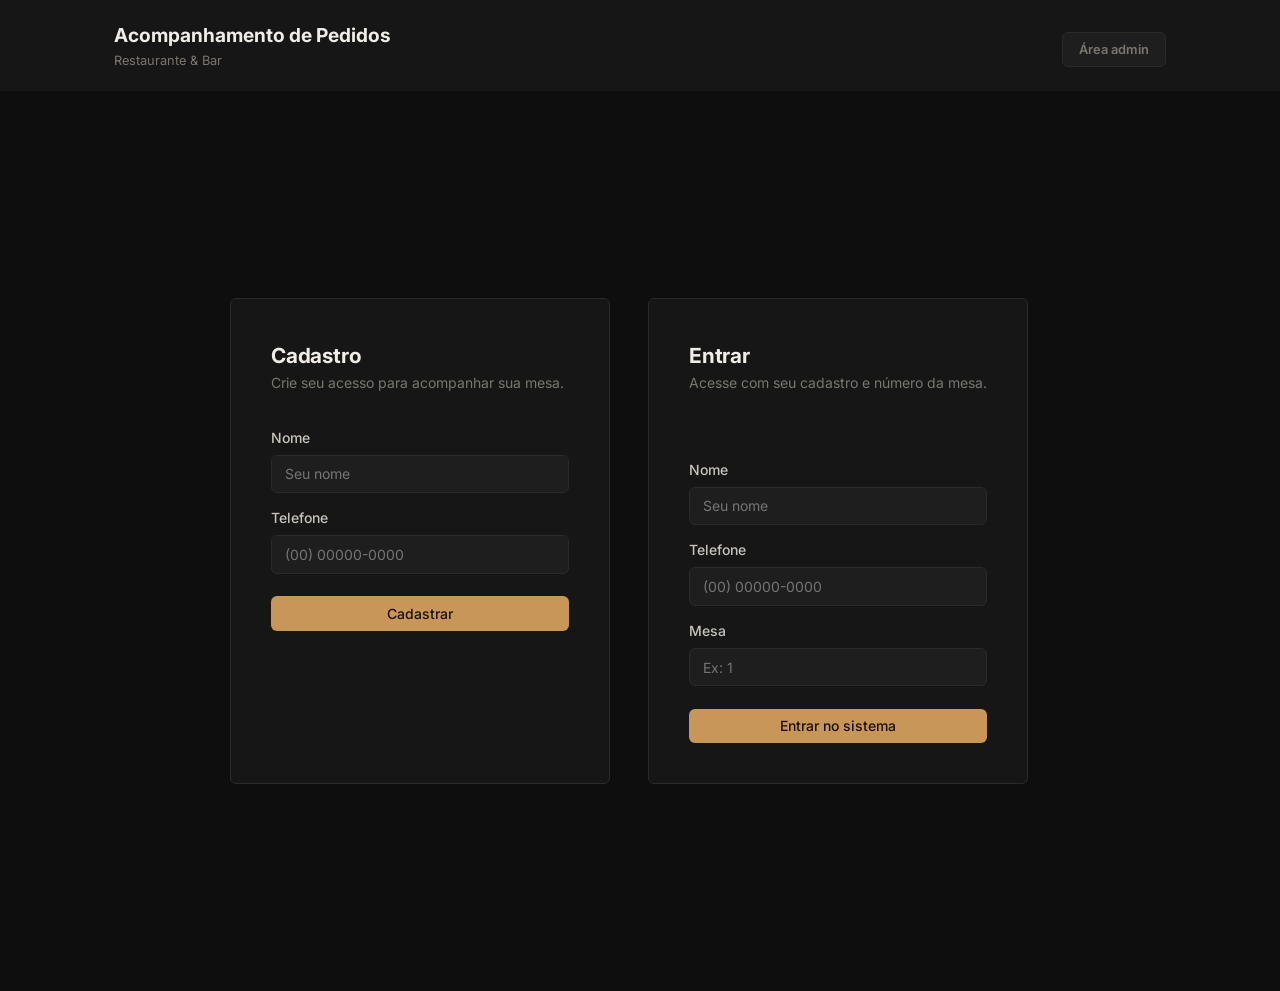
<file: index.html>
<!DOCTYPE html>
<html lang="pt-BR">

<head>
    <meta charset="UTF-8">
    <meta name="viewport" content="width=device-width, initial-scale=1.0">
    <title>Pedidos Iphome</title>
    <link rel="stylesheet" href="./css/style.css">

    <link rel="preconnect" href="https://fonts.googleapis.com">
    <link rel="preconnect" href="https://fonts.gstatic.com" crossorigin>
    <link href="https://fonts.googleapis.com/css2?family=Inter:ital,opsz,wght@0,14..32,100..900;1,14..32,100..900&family=Roboto:ital,wght@0,100..900;1,100..900&display=swap" rel="stylesheet">
</head>

<body>
    <header class="site-header">
        <div class="container">
            <div>
                <h1>Acompanhamento de Pedidos</h1>
                <p class="subtitle" id="cliente-header-subtitle">Restaurante &amp; Bar</p>
            </div>
            <div class="header-actions">
                <button class="btn btn-secondary btn-sm hidden" id="btn-sair-cliente" onclick="sairCliente()">Sair</button>
                <a href="admin.html"><button class="btn btn-secondary btn-sm">Área admin</button></a>
            </div>
        </div>
    </header>

    <section class="login-page" id="cliente-auth">
        <div class="client-auth-grid">
            <div class="login-card">
                <h2>Cadastro</h2>
                <p>Crie seu acesso para acompanhar sua mesa.</p>

                <div class="form-group">
                    <label for="cadastro-nome">Nome</label>
                    <input type="text" id="cadastro-nome" placeholder="Seu nome">
                </div>

                <div class="form-group">
                    <label for="cadastro-telefone">Telefone</label>
                    <input type="tel" id="cadastro-telefone" placeholder="(00) 00000-0000">
                </div>

                <button class="btn btn-primary" onclick="cadastrarCliente()">Cadastrar</button>
            </div>

            <div class="login-card">
                <h2>Entrar</h2>
                <p>Acesse com seu cadastro e número da mesa.</p>

                <div id="client-login-error"></div>

                <div class="form-group">
                    <label for="login-cliente-nome">Nome</label>
                    <input type="text" id="login-cliente-nome" placeholder="Seu nome">
                </div>

                <div class="form-group">
                    <label for="login-cliente-telefone">Telefone</label>
                    <input type="tel" id="login-cliente-telefone" placeholder="(00) 00000-0000">
                </div>

                <div class="form-group">
                    <label for="login-cliente-mesa">Mesa</label>
                    <input type="number" id="login-cliente-mesa" min="1" placeholder="Ex: 1">
                </div>

                <button class="btn btn-primary" onclick="entrarCliente()">Entrar no sistema</button>
            </div>
        </div>
    </section>

    <nav class="tab-nav hidden" id="cliente-nav">
        <div class="container" id="paginas-cliente">
            <button class="tab-btn active" data-tab="conta" onclick="navegarPaginas('conta')">Minha Conta</button>
            <button class="tab-btn" data-tab="menu" onclick="navegarPaginas('menu')">Cardápio</button>
            <button class="tab-btn" data-tab="split" onclick="navegarPaginas('split')">Dividir Conta</button>
        </div>
    </nav>

    <main class="client-content hidden" id="cliente-app" style="padding: 32px 0;">
        <section id="tab-conta" class="container">
            <div class="card-container">
                <div class="card-header">
                    <div class="admin-page-header">
                        <h2 id="cliente-mesa-titulo">Mesa</h2>
                        <p id="cliente-mesa-subtitulo"></p>
                    </div>
                </div>

                <div class="table-container">
                    <table class="tabela-comanda">
                        <thead>
                            <tr class="head-table">
                                <th>ITEM</th>
                                <th>QTD</th>
                                <th>UNITÁRIO</th>
                                <th>TOTAL</th>
                            </tr>
                        </thead>
                        <tbody class="itens-tabela-comanda" id="cliente-comanda-itens"></tbody>
                    </table>
                </div>

                <div class="summary-section" id="cliente-comanda-resumo"></div>
            </div>
        </section>

        <section id="tab-menu" class="container hidden">
            <div class="admin-page-header">
                <h2>Cardápio</h2>
                <p>Itens cadastrados pelo admin.</p>
            </div>
            <div id="cliente-cardapio"></div>
        </section>

        <section id="tab-split" class="container hidden">
            <div class="split-wrapper">
                <div class="split-page-header">
                    <h2>Dividir Conta</h2>
                    <p id="split-total-mesa" class="split-section-subtitle"></p>
                </div>

                <div class="split-section">
                    <h3 class="split-section-title">Pessoas na Mesa</h3>
                    <div class="split-people-list" id="split-people-list"></div>
                    <div class="split-add-person">
                        <input type="text" id="split-nova-pessoa" placeholder="Nome da pessoa">
                        <button class="btn btn-secondary split-add-btn" onclick="adicionarPessoaDivisao()">Adicionar Pessoa</button>
                    </div>
                </div>

                <div class="split-section">
                    <h3 class="split-section-title">Atribuir Itens <span class="split-section-count" id="split-count"></span></h3>
                    <p class="split-section-subtitle">Itens sem atribuição ficam no rateio geral. Quem recebe itens específicos não participa da cobrança dos outros itens.</p>
                    <div class="split-items-list" id="split-items-list"></div>
                </div>

                <div class="split-section">
                    <h3 class="split-section-title">Resumo por Pessoa</h3>
                    <div class="split-items-list" id="split-summary-list"></div>
                </div>
            </div>
        </section>
    </main>

    <script src="js/dados.js"></script>
    <script src="js/client.js"></script>
</body>

</html>
</file>
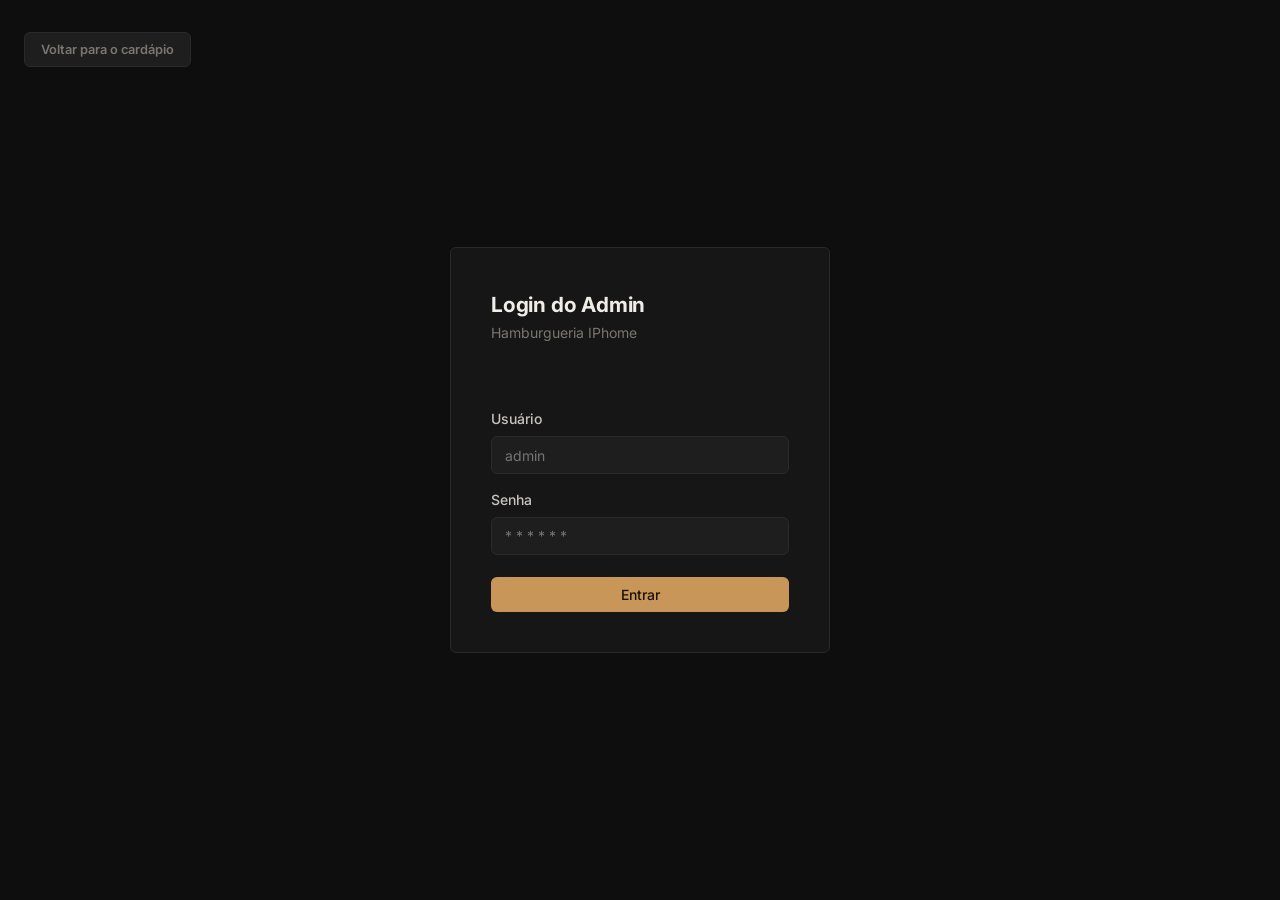
<file: admin.html>
<!DOCTYPE html>
<html lang="en">
<head>
    <meta charset="UTF-8">
    <meta name="viewport" content="width=device-width, initial-scale=1.0">
    <title>Admin Iphome</title>
    <link rel="stylesheet" href="./css/style.css">

    <link rel="preconnect" href="https://fonts.googleapis.com">
    <link rel="preconnect" href="https://fonts.gstatic.com" crossorigin>
    <link href="https://fonts.googleapis.com/css2?family=Inter:ital,opsz,wght@0,14..32,100..900;1,14..32,100..900&family=Roboto:ital,wght@0,100..900;1,100..900&display=swap" rel="stylesheet">
</head>

<body>

    <div class="login-page">

        <a href="index.html"><button class="btn-login-fixed btn btn-secondary btn-sm">Voltar para o cardápio</button></a>
        
        <div class="login-card">
            <h2>Login do Admin</h2>
            <p>Hamburgueria IPhome</p>

            <div id="login-error"></div>

            <div class="form-group">
                <label for="login-user">Usuário</label>
                <input type="text" id="login-user" placeholder="admin">
            </div>
            <div class="form-group">
                <label for="login-pass">Senha</label>
                <input type="password" id="login-pass" placeholder="* * * * * *">
            </div>

            <button class="btn btn-primary" onclick="entrarAdmin()">Entrar</button>
        </div>
    </div>

    <div id="admin-app" class="admin-display hidden">
        <aside class="sidebar">
            <div class="sidebar-header">
                <h2>Divide Aí</h2>
                <p>Hamburgueria Iphome</p>    
            </div>
            <nav class="sidebar-nav">
                <button class="nav-item active" pagina="dashboard" onclick="navigate('dashboard')">
                    Dashboard
                </button>
                <button class="nav-item" pagina="mesas" onclick="navigate('mesas')">
                    Mesas
                </button>
                <button class="nav-item" pagina="pedidos" onclick="navigate('pedidos')">
                    Pedidos
                </button>
                <button class="nav-item" pagina="cardapio" onclick="navigate('cardapio')">
                    Cardápio
                </button>
                <button class="nav-item" pagina="pagamentos" onclick="navigate('pagamentos')">
                    Pagamentos
                </button>
            </nav>
            <div class="sidebar-footer">
                <button class="btn btn-nav-footer" onclick="sairAdmin()">Sair</button>
            </div>
        </aside>
        

        <main class="admin-content">
            <section class="section-dashboard hidden">
                    <div class="admin-page-header">
                        <h2>Dashboard</h2>
                        <p>Visão geral do restaurante</p>
                    </div>
                

                <div class="status-header">
                    <div class="card-status-header">
                        <div class="status-title">Pedidos ativos</div>
                        <div class="status-content">4</div>
                        <div class="status-desc">5 total</div>
                    </div>
                    <div class="card-status-header">
                        <div class="status-title">Receita hoje</div>
                        <div class="status-content">R$ 300,00</div>
                        <div class="status-desc">2 pagamentos</div>
                    </div>
                    <div class="card-status-header">
                        <div class="status-title">Mesas </div>
                        <div class="status-content">5/12</div>
                        <div class="status-desc">6 disponiveis</div>
                    </div>
                    <div class="card-status-header">
                        <div class="status-title">Aguardando Cozinha</div>
                        <div class="status-content">3</div>
                        <div class="status-desc">novos pedidos</div>
                    </div>
                </div>

                <div class="card-container">
                    <div class="content-header">
                        <h3>Pedidos Recentes</h3>
                        <button class="btn btn-primary btn-sm" onclick="navigate('mesas')">Ver Mesas</button>
                    </div>
                    <div class="table-container">
                        <table>
                            <thead>
                                <tr class="head-table">
                                    <th>Mesa</th>
                                    <th>Itens</th>
                                    <th>Total</th>
                                    <th>Status</th>
                                    <th>Tempo</th>
                                </tr>
                            </thead>
                            <tbody>
                                
                            </tbody>
                        </table>
                    </div>
                </div>
            </section>


            <section class="section-mesas hidden">
                <div class="admin-page-header">
                    <h2>Mesas & Pedidos</h2>
                    <p>Clique em uma mesa para ver pedidos, adicionar itens ou fechar a conta</p>
                </div>

                <div class="content-header">
                    <div>
                        <span class="span-status status-disponivel">Disponivel</span>
                        <span class="span-status status-ocupada">Ocupada</span>
                        <span class="span-status status-reservada">Reservada</span>
                        <span class="desc-span">Número no canto = pedidos ativos</span>
                    </div>
                    <div>
                        <button class="btn btn-secondary btn-sm" onclick="abrirModalMesa()">+ Nova Mesa</button>
                        <button class="btn btn-primary btn-sm" onclick="abrirModalNovoPedido()">+ Novo Pedido</button>
                    </div>
                </div>

                <div class="grid-mesas" id="grid-mesas"></div>

            </section>

            <section class="section-pedidos hidden">
                
                <div class="admin-page-header">
                    <h2>Cozinha — Kanban de Pedidos</h2>
                    <p>Clique em um card para ver os itens e marcá-los como feitos</p>
                </div>

                <div style="display:flex;justify-content:flex-end;margin-bottom:5rem">
                </div>

                <div class="kanban-board">
                    <div class="kanban-col col-pending">
                        <div class="kanban-col-header">
                            <span class="kanban-col-title">Novos Pedidos</span>
                            <span class="kanban-col-count" id="kanban-count-pending">1</span>
                        </div>

                        <div class="kanban-cards" id="kanban-pending">
                        </div>
                    </div>
                    
                    <div class="kanban-col col-preparing">
                        <div class="kanban-col-header">
                            <span class="kanban-col-title">Em Preparo</span>
                            <span class="kanban-col-count" id="kanban-count-preparing">1</span>
                        </div>

                        <div class="kanban-cards" id="kanban-preparing">
                        </div>
                    </div>
                    
                    <div class="kanban-col col-ready">
                        <div class="kanban-col-header">
                            <span class="kanban-col-title">Prontos</span>
                            <span class="kanban-col-count" id="kanban-count-ready">1</span>
                        </div>

                        <div class="kanban-cards" id="kanban-ready">
                        </div>
                    </div>

                </div>                
                
            </section>

            <section class="section-cardapio hidden">
                <div>
                    <div class="admin-page-header">
                        <h2>Cardápio</h2>
                        <p>Crie, edite e organize seu cardápio</p>
                    </div>

                    <div class="content-header" >
                        <div class="categorias-opcoes" id="opcoes-filtros-cardapio">
                            <span class="categoria-opcao active" data-categoria="todos" onclick="filtrarCardapio('todos')">Todos</span>
                            <span class="categoria-opcao" data-categoria="entrada" onclick="filtrarCardapio('entrada')">Entradas</span>
                            <span class="categoria-opcao" data-categoria="prato-principal" onclick="filtrarCardapio('prato-principal')">Pratos Principais</span>
                            <span class="categoria-opcao" data-categoria="bebida" onclick="filtrarCardapio('bebida')">Bebidas</span>
                            <span class="categoria-opcao" data-categoria="sobremesa" onclick="filtrarCardapio('sobremesa')">Sobremesas</span>
                        </div>

                        <button class="btn btn-primary btn-sm" onclick="abrirModalCardapio()">+ Novo Item</button>

                    </div>

                    <div id="categorias-cardapio"></div>

                </div>
            </section>


            <section class="section-pagamentos hidden">
                <div class="admin-page-header">
                    <h2>Pagamentos</h2>
                    <p>Histórico de pagamentos</p>
                </div>
                <div class="status-header">
                    <div class="card-status-header">
                        <div class="status-title">Total</div>
                        <div class="status-content">R$ 1000,00</div>
                    </div>
                    <div class="card-status-header">
                        <div class="status-title">Recebido</div>
                        <div class="status-content">R$ 1000,00</div>
                    </div>
                    <div class="card-status-header">
                        <div class="status-title">Pendente</div>
                        <div class="status-content">R$ 0,00</div>
                    </div>
                </div>
                <div class="card-container">
                    
                    <div class="table-container">
                        <table class="tabela-pagamentos">
                            <thead>
                                <tr class="head-table">
                                    <th>Pedido</th>
                                    <th>Mesa</th>
                                    <th>Valor</th>
                                    <th>Método</th>
                                    <th>Status</th>
                                    <th style="text-align: left;">Hora</th>
                                </tr>
                            </thead>
                            <tbody>
                                <tr>
                                    <td style="color: var(--p-color)">1</td>
                                    <td style="font-weight: 600;">Mesa 2</td>
                                    <td style="color: var(--accent); font-weight: bold;">R$ 200,00</td>
                                    <td>Cartão</td>
                                    <td> <span class="span-status pronto">Concluído</span></td>
                                    <td style="text-align: left; color: var(--p-color);">08:16</td>
                                </tr>
                            </tbody>
                        </table>
                    </div>
                </div>
            </section>
        </main>

    </div>

    <!-- Modal - Detalhes da Mesa -->
    <div class="modal-overlay" id="modal-detalhes-mesa">
        <div class="modal modal-xl">
            <div class="modal-header">
                <div>
                    <h3 id="titulo-detalhes-mesa">Mesa</h3>
                    <p id="subtitulo-detalhes-mesa" class="modal-subtitle"></p>
                </div>
                <button class="fechar-modal" onclick="fecharModal('modal-detalhes-mesa')">×</button>
            </div>

            <div class="mesa-detail-grid">
                <div class="mesa-detail-panel">
                    <div class="detail-panel-header">
                        <h4>Pedidos</h4>
                        <button class="btn btn-primary btn-sm" id="btn-novo-pedido-mesa">+ Novo Pedido</button>
                    </div>
                    <div id="mesa-pedidos-lista" class="mesa-pedidos-lista"></div>
                </div>

                <div class="mesa-detail-panel">
                    <div class="detail-panel-header">
                        <h4>Comanda</h4>
                    </div>
                    <div id="mesa-comanda-resumo" class="mesa-comanda-resumo"></div>
                </div>
            </div>

            <div class="modal-footer">
                <button class="btn btn-secondary btn-sm" onclick="fecharModal('modal-detalhes-mesa')">Fechar</button>
                <button class="btn btn-green btn-sm" id="btn-pagamento-mesa">Gerar Pagamento</button>
            </div>
        </div>
    </div>

    <!-- Modal - Pagamento da Mesa -->
    <div class="modal-overlay" id="modal-pagamento-mesa">
        <div class="modal">
            <div class="modal-header">
                <h3 id="titulo-pagamento-mesa">Pagamento</h3>
                <button class="fechar-modal" onclick="fecharModal('modal-pagamento-mesa')">×</button>
            </div>

            <div id="pagamento-mesa-resumo" class="order-summary"></div>

            <div class="form-group">
                <label>Método</label>
                <div class="payment-method-buttons" id="pagamento-metodos">
                    <button class="payment-method-btn active" type="button" data-metodo="Cartão" onclick="selecionarMetodoPagamento('Cartão')">Cartão</button>
                    <button class="payment-method-btn" type="button" data-metodo="Pix" onclick="selecionarMetodoPagamento('Pix')">Pix</button>
                    <button class="payment-method-btn" type="button" data-metodo="Dinheiro" onclick="selecionarMetodoPagamento('Dinheiro')">Dinheiro</button>
                </div>
            </div>

            <div class="form-group">
                <label>Valor final da conta (R$)</label>
                <input id="pagamento-valor-final" type="number" min="0" step="0.01">
                <span class="input-hint">Edite esse valor se o restaurante quiser aplicar um desconto.</span>
            </div>

            <div class="modal-footer">
                <button class="btn btn-secondary btn-sm" onclick="fecharModal('modal-pagamento-mesa')">Cancelar</button>
                <button class="btn btn-green btn-sm" onclick="confirmarPagamentoMesa()">Confirmar Pagamento</button>
            </div>
        </div>
    </div>


    <!-- Modal - Detalhe do Pedido -->
    <div class="modal-overlay" id="modal-detalhe-pedido">
        <div class="modal modal-lg">
            <div class="modal-header">
                <div>
                    <h3 id="titulo-detalhe-pedido">Pedido</h3>
                    <p id="subtitulo-detalhe-pedido" class="modal-subtitle"></p>
                </div>
                <button class="fechar-modal" onclick="fecharModal('modal-detalhe-pedido')">×</button>
            </div>

            <div id="pedido-detalhe-corpo"></div>

            <div class="modal-footer" id="pedido-detalhe-acoes"></div>
        </div>
    </div>




    <!-- ======================= MODALS ============================== -->

<!-- Modal - Cadastrar Mesa -->
    <div class="modal-overlay" id="modal-mesa">
        <div class="modal modal-lg">
            <div class="modal-header">
                <h3 id="titulo-modal-mesa">Nova Mesa</h3>
                <button class="fechar-modal" onclick="fecharModal('modal-mesa')">×</button>
            </div>
            <div class="form-row">
                <div class="form-group">
                    <label>Número</label>
                    <input id="numero-mesa" min="1" placeholder="Ex: 15" type="number">
                </div>
                <div class="form-group">
                    <label>Capacidade</label>
                    <input id="capacidade-mesa" min="1" placeholder="Ex: 4" type="number">
                </div>
            </div>
            <div class="form-group">
                <label>Status</label>
                <select id="status-mesa">
                    <option value="disponivel">Disponível</option>
                    <option value="ocupada">Ocupada</option>
                    <option value="reservada">Reservada</option>
                </select>
            </div>
            <div class="modal-footer">
                <button class="btn btn-secondary btn-sm" onclick="fecharModal('modal-mesa')">Cancelar</button>
                <button class="btn btn-primary btn-sm" onclick="cadastrarMesa()">Salvar</button>
            </div>
        </div>
    </div>

<!-- Modal - Cadastrar Itens Cardapio -->
    <div class="modal-overlay" id="modal-cardapio">
        <div class="modal">
            <div class="modal-header">
                <h3 id="titulo-modal-cardapio">Novo Item</h3>
                <button class="fechar-modal" onclick="fecharModal('modal-cardapio')">x</button>
            </div>

            <div class="form-row">
                <div class="form-group">
                    <label>Nome</label>
                    <input type="text" placeholder="Ex: Frango à Milanesa" id="menu-nome">
                </div>
                <div class="form-group">
                    <label>Categoria</label>
                    <select id="menu-categoria" >
                        <option value="entrada">Entradas</option>
                        <option value="prato-principal">Pratos Principais</option>
                        <option value="bebida">Bebidas</option>
                        <option value="sobremesa">Sobremesas</option>
                    </select>
                </div>
            </div>

            <div class="form-group">
                <label>Descrição Curta</label>
                <input type="text" placeholder="Descrição rápida" id="menu-descricao">
            </div>

            <div class="form-row">
                <div class="form-group">
                    <label>Preço (R$)</label>
                    <input type="number" placeholder="0.00" id="menu-preco" min="0" step="0.01">
                </div>
                <div class="form-group">
                    <label>Preparo (min)</label>
                    <input type="number" placeholder="5" min="5" id="menu-tempo-preparo">
                </div>
            </div>

            <div class="form-group">
                <label>Detalhes</label>
                <textarea id="menu-detalhes" rows="6" placeholder="Descrição completa..."></textarea>
            </div>

            <div class="modal-footer">
                <button class="btn btn-secondary btn-sm" onclick="fecharModal('modal-cardapio')">Cancelar</button>
                <button class="btn btn-primary btn-sm" onclick="cadastrarItemMenu()">Salvar</button>
            </div>
        </div>
    </div>

    <!-- Modal de Cadastrar Novo Pedido -->
    <div class="modal-overlay" id="modal-novo-pedido">
        <div class="modal modal-lg">
            <div class="modal-header">
                <h3 id="titulo-novo-pedido">Novo Pedido</h3>
                <button class="fechar-modal" onclick="fecharModal('modal-novo-pedido')">×</button>
            </div>
            <div class="form-row">
                <div class="form-group">
                    <label>Mesa</label>
                    <select id="order-table-sel"></select>
                </div>
                <div class="form-group">
                    <label>Couvert (R$)</label>
                    <input id="order-couvert-val" type="number" value="15" min="0" step="0.5"/>
                </div>
            </div>
            <div class="form-group">
                <label>Observações</label>
                <input id="order-notes" type="text" placeholder="Ex: sem cebola, alergia a…"/>
            </div>
            <!-- sessão itens e categorias -->
            <div class="menu-search-bar">
                <input id="order-menu-search" type="text" placeholder="Buscar item…" style="max-width:220px" oninput="menuSearchQ=this.value; renderizarItensCardapioPedidos()"/>
                <div class="cat-pills">
                    <span class="cat-pill active" data-categoria="todos" onclick="filtrarCardapioCat('todos')">Todos</span>
                    <span class="cat-pill" data-categoria="entrada" onclick="filtrarCardapioCat('entrada')">Entradas</span>
                    <span class="cat-pill" data-categoria="prato-principal" onclick="filtrarCardapioCat('prato-principal')">Pratos</span>
                    <span class="cat-pill" data-categoria="bebida" onclick="filtrarCardapioCat('bebida')">Bebidas</span>
                    <span class="cat-pill" data-categoria="sobremesa" onclick="filtrarCardapioCat('sobremesa')">Sobremesas</span>
                </div>
            </div>

            <div id="order-items-list" style="max-height:260px;overflow-y:auto;margin-bottom:.75rem"></div>

            <div class="order-summary" id="order-summary-box"></div>

            <div class="modal-footer">
                <button class="btn btn-secondary btn-sm" onclick="fecharModal('modal-novo-pedido')">Cancelar</button>
                <button class="btn btn-primary btn-sm" id="btn-enviar-pedido" onclick="enviarPedido()">Enviar para Cozinha</button>
            </div>


        </div>
    </div>


    <script src="js/dados.js"></script>
    <script src="js/utils.js"></script>
    <script src="js/admin.js"></script>
</body>
</html>
</file>
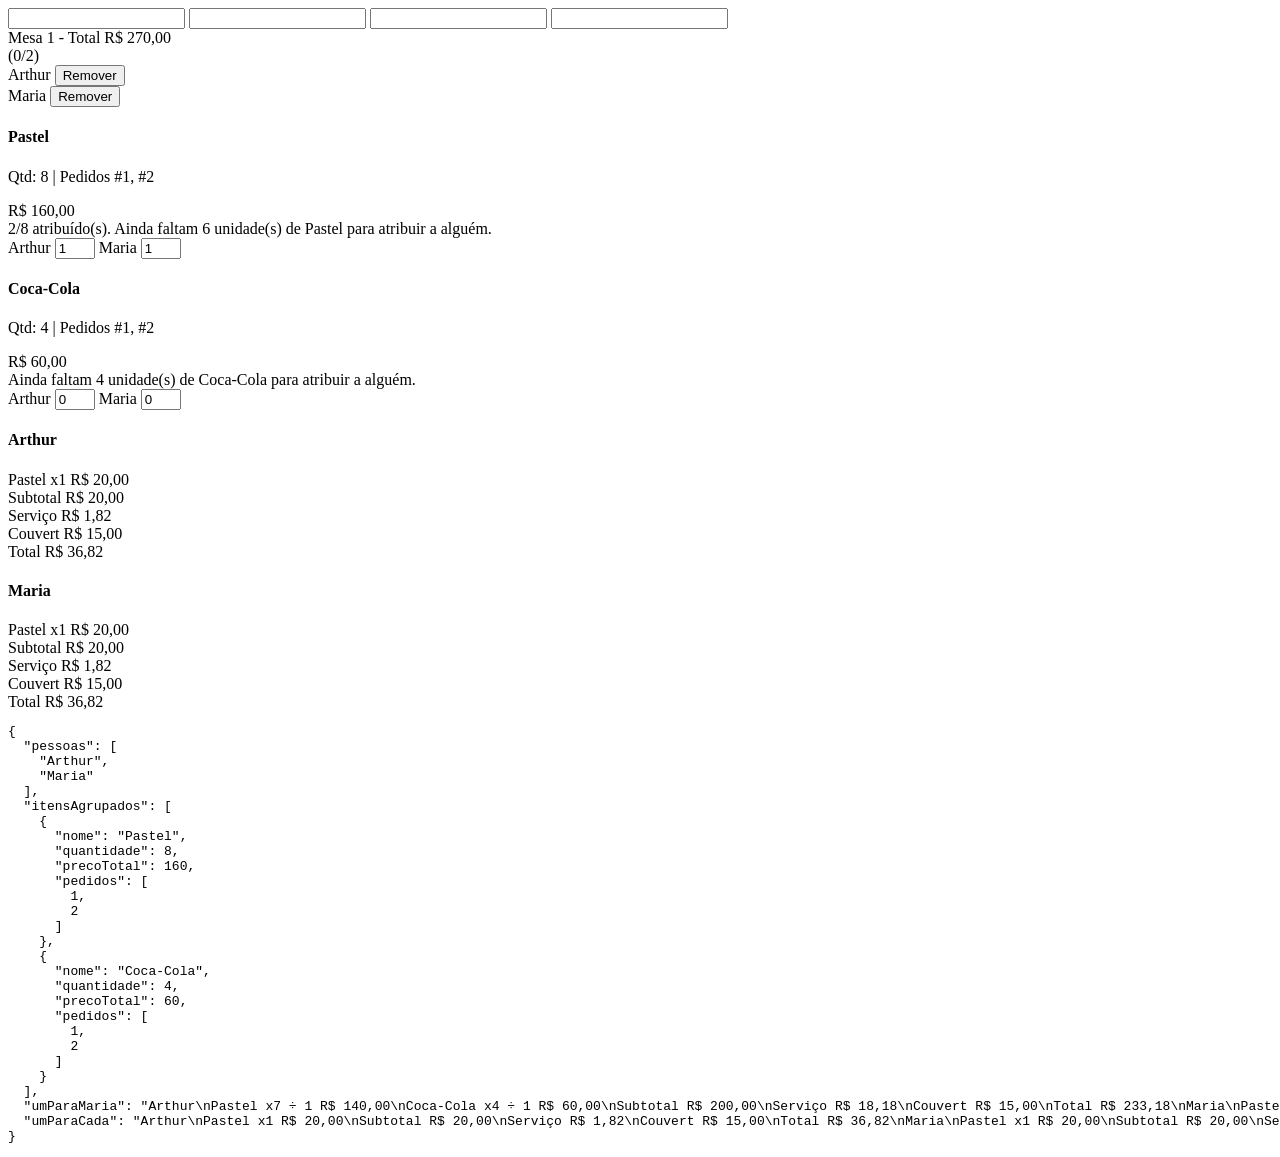
<file: split-test.html>
<!DOCTYPE html>
<html lang="pt-BR">
<head>
    <meta charset="UTF-8">
    <title>Split Test</title>
</head>
<body>
    <input id="login-cliente-nome">
    <input id="login-cliente-telefone">
    <input id="login-cliente-mesa">
    <input id="split-nova-pessoa">

    <div id="split-total-mesa"></div>
    <div id="split-count"></div>
    <div id="split-people-list"></div>
    <div id="split-items-list"></div>
    <div id="split-summary-list"></div>

    <script src="js/dados.js"></script>
    <script src="js/client.js"></script>
    <script>
        window.addEventListener('load', () => {
            const resultado = document.createElement('pre');
            resultado.id = 'resultado';
            document.body.appendChild(resultado);

            try {
                clienteAtual = { id: 999, nome: 'Arthur', telefone: '1' };
                mesaAtual = todasMesas.find(mesa => Number(mesa.id) === 1);
                prepararDivisaoInicial();
                document.getElementById('split-nova-pessoa').value = 'Maria';
                adicionarPessoaDivisao();

                const itensAgrupados = obterItensMesaAtual().map(item => ({
                    nome: item.nome,
                    quantidade: item.quantidade,
                    precoTotal: item.precoTotal,
                    pedidos: item.pedidoIds
                }));

                const pastel = obterItensMesaAtual().find(item => item.nome === 'Pastel');
                atualizarQuantidadeAtribuida(pastel.key, splitPessoas[1].id, 1);
                renderizarDivisaoConta();
                const umParaMaria = document.getElementById('split-summary-list').innerText;

                atualizarQuantidadeAtribuida(pastel.key, splitPessoas[0].id, 1);
                renderizarDivisaoConta();
                const umParaCada = document.getElementById('split-summary-list').innerText;

                resultado.textContent = JSON.stringify({
                    pessoas: splitPessoas.map(pessoa => pessoa.nome),
                    itensAgrupados,
                    umParaMaria,
                    umParaCada
                }, null, 2);
            } catch (error) {
                resultado.textContent = String(error && error.stack ? error.stack : error);
            }
        });
    </script>
</body>
</html>
</file>
<file: css/style.css>
* {
    box-sizing: border-box;
    margin: 0;
    padding: 0;
}

:root {
    --bg: #0e0e0e;
    --bg-secondary: #1E1E1E;
    --bg-card: #161616;
    --bg-modal: rgba(0, 0, 0, .72);
    --font-color: #f0ede8;
    --p-color: #7a7670;
    --font-secondary: #c8c4be;
    --border-color: #2a2a2a;
    --radius: 6px;
    --accent: #c9965a;
    --accent-hover: #d4a96b;
    --accent-background: rgba(201, 150, 90, 0.15);
    --font: 'Inter', system-ui, -apple-system, sans-serif;

    --bg-green: rgba(90, 184, 112, 0.15);
    --font-green: #5ab870;
    --bg-yellow: rgba(212, 192, 90, 0.15);
    --font-yellow: #d4c05a;
    --bg-red: rgba(212, 90, 90, 0.15);
    --font-red: #d45a5a;
    --bg-blue: rgba(90, 159, 212, .15);
    --font-blue: #5a9fd4;

    --bg-green-card: rgba(90, 184, 112, .35);
    --bg-blue-card: rgba(90, 159, 212, .35);
    --bg-yellow-card: rgba(212, 192, 90, .35);
}

/*------------- Rian Adicionou -----------------*/

.container {
    max-width: 1100px;
    margin: 0 auto;
    padding: 0 1.5rem;
}

.client-content {
    flex: 1;
    padding: 0.5rem 0.5rem;
    overflow-y: auto;
}



.tab-nav {
    background: var(--bg-card);
    border-bottom: 1px solid var(--border);
    padding: 0;
}

.tab-nav .container {
    position: sticky;
    display: flex;
    gap: 0;
    max-width: 1100px;
    margin: 0 auto;
    padding: 0 1.5rem;
}

.tab-btn {
    background: none;
    border: none;
    color: var(--p-color);
    padding: .85rem 1.4rem;
    font-size: .875rem;
    font-weight: 500;
    border-bottom: 2px solid transparent;
    cursor: pointer;
    transition: all .15s;
    white-space: nowrap;
}

.tab-btn:hover {
    color: var(--fg);
}

.tab-btn.active {
    color: var(--accent);
    border-bottom-color: var(--accent);
}

.site-header {
    background: var(--bg-card);
    border-bottom: 1px solid var(--border);
    padding: 1.25rem 0;
    position: sticky;
    top: 0;
    z-index: 100;

}

.site-header .container {
    display: flex;
    align-items: center;
    justify-content: space-between;
    max-width: 1100px;
    margin: 0 auto;
    padding: 0 1.5rem;
}

.header-actions {
    display: flex;
    align-items: center;
    gap: .75rem;
}

.header-actions .btn {
    width: auto;
}

.site-header h1 {
    font-size: 1.2rem;
}

.site-header .subtitle {
    color: var(--p-color);
    font-size: .8rem;
}

.container-main {
    max-width: 1100px;
    margin: 0 auto;
    padding: 0 1.5rem;
}

/*----------------- SOMATORIO ----------------- */
.summary-section {
    width: 100%;
    margin-top: 0.5rem;
    padding-top: 1.5rem;
    border-top: 3px solid var(--border-color);
    display: flex;
    flex-direction: column;
    gap: 0.9rem;
}

.summary-row {
    display: flex;
    justify-content: space-between;
    align-items: center;
    padding: 0 1rem;
    font-size: 0.875rem;
    /* color: var(--font-secondary); */
}


/* Linha final do TOTAL */
.summary-row.grand-total {
    margin-top: 0.5rem;
    padding-top: 1.5rem;
    font-size: 1rem;
    font-weight: 700;
    color: var(--accent);
    border-top: 3px solid var(--border-color);
}

.summary-row.grand-total span:last-child {
    color: var(--accent);
    font-weight: 700;
}

.tabela-comanda th:last-child,
.tabela-comanda td:last-child {
    text-align: right;
}

.itens-tabela-comanda tr td:nth-child(3) {
    color: var(--p-color);
}

.itens-tabela-comanda tr td:nth-child(4) {
    font-weight: bold;
}

.tabela-comanda thead tr th:nth-child(3) {
    text-align: right;
}

.itens-tabela-comanda tr td:nth-child(3) {
    text-align: right;
}

/*------------- Rian Adicionou até Aqui -----------------*/


input,
button,
select,
textarea {
    font-family: inherit;
}

textarea {
    resize: vertical;

}

body {
    font-family: var(--font);
    background: var(--bg);
    color: var(--font-color);
    font-size: 14px;
    line-height: 1.6;
    min-height: 100vh;
    display: flex;
    flex-direction: column;
}

label {
    font-size: .78rem;
    color: var(--font-secondary);
    font-weight: 500;
}

input,
select,
textarea {
    background: var(--bg-secondary);
    border: 1px solid var(--border);
    color: var(--font);
    border-radius: var(--radius);
    padding: .5rem .75rem;
    font-size: .875rem;
    transition: border-color .15s;
    width: 100%;
}

input:focus,
select:focus,
textarea:focus {
    outline: none;
    border-color: var(--accent);
}

select option {
    background: var(--bg-secondary);
}

h2 {
    font-size: 1.3rem;
    font-weight: 700;
    letter-spacing: -0.01em;
}

.login-page {
    min-height: 100vh;
    display: flex;
    justify-content: center;
    align-items: center;
    padding: 2rem;
}

.login-page p {
    color: var(--p-color);
    margin-bottom: 2rem;
    font-size: 0.875rem;
}

.login-card {
    width: 100%;
    max-width: 380px;
    background: #161616;
    border: 1px solid #2a2a2a;
    border-radius: var(--radius);
    padding: 2.5rem;
}

#login-error {
    min-height: 1.25rem;
    margin-bottom: 0.75rem;
    color: #ff6b6b;
    font-size: 0.875rem;
}

.client-auth-grid {
    width: min(820px, 100%);
    display: grid;
    grid-template-columns: repeat(2, minmax(280px, 1fr));
    gap: 1rem;
}

#client-login-error {
    min-height: 1.25rem;
    margin-bottom: 0.75rem;
    color: #ff6b6b;
    font-size: 0.875rem;
}

.form-group {
    display: flex;
    flex-direction: column;
    gap: 0.4rem;
    margin-bottom: 1rem;
}

label {
    font-size: 0.875rem;
    color: var(#c8c4be);
    font-weight: 500;
}

input {
    background: var(--bg-secondary);
    border: 1px solid var(--border-color);
    border-radius: var(--radius);
    width: 100%;
    font-size: 0.875rem;
    padding: 0.6rem 0.8rem;
    color: var(--font-color);
}

input:focus {
    outline: none;
    border-color: var(--accent);
}

.btn-login-fixed {
    position: fixed;
    top: 1.5rem;
    left: 1.5rem;
}

.btn {
    width: 100%;
    text-align: center;
    border: none;
    border-radius: var(--radius);
    margin-top: 0.5rem;
    padding: 0.55rem 1.1rem;
    cursor: pointer;
    font-size: 0.875rem;
    font-family: var(--font);
    font-weight: 500;
    transition: all 0.15s;
}

.btn-primary {
    background: var(--accent);
    color: #1a1008;
}

.btn-primary:hover {
    background: var(--accent-hover);
}

.btn-secondary {
    background: var(--bg-secondary);
    color: var(--p-color);
    border: 1px solid var(--border-color);
    text-align: center;
}

.btn-secondary:hover {
    background: var(--border-color);
    color: var(--font-color);
}

.btn-sm {
    font-size: 1rem;
    padding: .55rem 1rem;
    font-size: .8rem;
    font-weight: 600;
    width: auto;
}

.btn-delete {
    color: var(--font-red);
    background: var(--bg-red);
    border: 1px solid rgba(212, 90, 90, 0.35);
}

.btn-delete:hover {
    background: rgba(212, 90, 90, 0.35);
}

.btn-xs {
    width: auto;
    padding: 0.2rem 0.55rem;
    font-size: 0.75rem;
}

.btn-green {
    background: var(--bg-green);
    color: var(--font-green);
    border: 1px solid rgba(90, 184, 112, .25)
}

.btn-green:hover {
    background: rgba(90, 184, 112, .25)
}

.btn-nav-footer {
    text-align: start;
    width: 100%;
    padding: 0.35rem 0.75rem;
    font-size: 0.8rem;
    background: none;
    color: var(--p-color);
    border: 1px solid var(--border-color);
}

.btn-nav-footer:hover {
    color: var(--font-color);
    background: var(--bg-secondary);
}

/*----------------------------------------------------------------------------*/

.admin-display {
    display: flex;
    min-height: 100vh;
}

.sidebar {
    display: flex;
    flex-direction: column;
    top: 0;
    height: 100vh;
    width: 220px;
    background: var(--bg-card);
    border: 1px solid var(--border-color);
    position: sticky;
}

.sidebar-header {
    padding: 1.5rem 1.25rem 1rem;
    border-bottom: 1px solid var(--border-color);
}

.sidebar-header h2 {
    font-size: 1rem;
    color: var(--font-color);
}

.sidebar-header p {
    font-size: 0.75rem;
    color: var(--p-color);
    margin-top: 0.2rem;
    font-weight: 500;
}

.sidebar-nav {
    flex: 1;
    padding: 1rem 0;
}

.nav-item {
    display: flex;
    align-items: center;
    gap: 0.75rem;
    padding: 0.75rem 1.25rem;
    color: var(--p-color);
    font-size: 0.875rem;
    font-weight: 500;
    background: none;
    cursor: pointer;
    border: none;
    width: 100%;
    text-align: left;
}

.nav-item:hover {
    color: var(--font-color);
    background: rgba(255, 255, 255, .03);
}

.nav-item.active {
    color: var(--accent);
    background: var(--accent-background);
    border-left: 2px solid var(--accent);
}

.sidebar-footer {
    padding: 1rem 1.25rem;
    border-top: 1px solid var(--border-color);
}

.hidden {
    display: none !important;
}

/*-------------------------------Content dashboard ----------------------------------------------------*/
.admin-content {
    flex: 1;
    padding: 2rem 2.5rem;
    overflow-y: auto;
}

.admin-page-header {
    margin-bottom: 2rem;
}

.admin-page-header p {
    color: var(--p-color);
}

.status-header {
    display: grid;
    grid-template-columns: repeat(auto-fit, minmax(200px, 1fr));
    gap: 1rem;
    margin-bottom: 2rem;
}

.card-status-header {
    background: var(--bg-card);
    border: 1px solid var(--border-color);
    border-radius: var(--radius);
    padding: 1.25rem 1.5rem;
}

.status-title {
    text-transform: uppercase;
    color: var(--p-color);
    font-size: 0.72rem;
    font-weight: 500;
    letter-spacing: 0.05rem;
    margin-bottom: 0.4rem;
}

.status-content {
    font-size: 1.9rem;
    color: var(--accent);
    font-weight: 700;
    line-height: 1;
}

.section-dashboard .status-header .card-status-header:nth-child(2) .status-content {
    font-size: 1.4rem;
}

.status-desc {
    color: var(--p-color);
    margin-top: 0.4rem;
    font-size: 0.72rem;
}

/*----------------------------Conteudo da pagina-------------------------------------------------------*/
.card-container {
    background-color: var(--bg-card);
    border: 1px solid var(--border-color);
    border-radius: var(--radius);
    padding: 1.5rem;
}

.content-header {
    display: flex;
    align-items: center;
    justify-content: space-between;
    margin-bottom: 1.25rem;
    padding-bottom: 0.6rem;
}

/* ---------------------------------tabela-----------------------------------------------*/
.table-container {
    overflow-y: auto;
    max-height: 50vh;
}

::-webkit-scrollbar {
    background: var(--bg);
    border-radius: 10px;
    width: 8px;
}

::-webkit-scrollbar-thumb {
    background-color: var(--accent);
    border-radius: 10px;
}

table {
    width: 100%;
    border-collapse: collapse;
}

thead tr {
    background: var(--bg-secondary);
}

/* faz o titulo fixar no topo da rolagem */
thead tr.head-table {
    position: sticky;
    top: 0;
    width: 100%;
}

th {
    text-align: left;
    padding: 0.75rem 1rem;
    font-size: 0.72rem;
    font-weight: 600;
    color: var(--font-secondary);
    text-transform: uppercase;
    letter-spacing: 0.06rem;
    border-bottom: 1px solid var(--border-color);
}

td {
    padding: 0.85rem 1rem;
    border-bottom: 1px solid var(--border-color);
    font-size: 0.875rem;
    vertical-align: middle;
}



tr:last-child td {
    border-bottom: none;
}

tbody tr:hover {
    background-color: var(--bg-secondary);
}

.td-itens {
    color: var(--p-color);
}

.td-accent {
    color: var(--accent);
    font-weight: 700;
}

.span-status {
    display: inline-flex;
    align-items: center;
    white-space: nowrap;
    padding: 0.2rem 0.6rem;
    border-radius: 20px;
    font-size: 0.75rem;
    font-weight: 600;
    background: var(--accent);
}

.preparando {
    background: var(--bg-yellow);
    color: var(--font-yellow);
}

.servido {
    background: var(--bg-secondary);
    color: var(--p-color);
}

.pronto {
    background: var(--bg-green);
    color: var(--font-green);
}

.cancelado {
    background: var(--bg-red);
    color: var(--font-red);
}

.pending {
    background: var(--bg-yellow);
    color: var(--font-yellow);
}

.preparing {
    background: var(--bg-blue);
    color: var(--font-blue);
}

.ready,
.delivered {
    background: var(--bg-green);
    color: var(--font-green);
}


/**************************************   MESAS       *****************************************/
.status-disponivel {
    background: var(--bg-green);
    color: var(--font-green);
}

.status-ocupada {
    background: var(--bg-blue);
    color: var(--font-blue);
}

.status-reservada {
    background: var(--bg-yellow);
    color: var(--font-yellow);
}


.content-header div span.desc-span {
    color: var(--p-color);
}

/*grid mesas*/

.grid-mesas {
    display: grid;
    grid-template-columns: repeat(auto-fill, minmax(250px, 1fr));
    gap: 0.9rem;
}

.grid-mesas::-webkit-scrollbar {
    background: var(--bg);
    border-radius: 10px;
    width: 8px;
}

.grid-mesas::-webkit-scrollbar-thumb {
    background-color: var(--accent);
    border-radius: 10px;
}

.card-mesa {

    background: var(--bg-secondary);
    padding: 1rem;
    border: 2px solid var(--border-color);
    border-radius: var(--radius);
    text-align: center;
    cursor: pointer;
    position: relative;
    transition: border-color .15s, transform .15s;
}

.card-mesa:hover {
    transform: translateY(-1px);
}

.card-mesa.disponivel {
    border-color: var(--bg-green-card);
}

.card-mesa.disponivel:hover {
    border-color: var(--font-green);
}

.card-mesa.ocupada {
    border-color: var(--bg-blue-card);
}

.card-mesa.ocupada:hover {
    border-color: var(--font-blue);
}

.card-mesa.reservada {
    border-color: var(--bg-yellow-card);
}

.card-mesa.reservada:hover {
    border-color: var(--font-yellow);
}

.card-mesa div:nth-child(3) {
    margin-top: 0.6rem;
}

.mesa-number {
    font-size: 2rem;
    font-weight: 700;
    line-height: 1;
    margin-bottom: 0.3rem;
}

.mesa-capacidade {
    font-size: 0.75rem;
    color: var(--p-color);
}

.mesa-order-badge {
    position: absolute;
    top: .65rem;
    right: .65rem;
    min-width: 24px;
    height: 24px;
    padding: 0 .35rem;
    display: inline-flex;
    align-items: center;
    justify-content: center;
    border-radius: 20px;
    background: var(--bg-card);
    border: 1px solid var(--border-color);
    color: var(--accent);
    font-size: .75rem;
    font-weight: 700;
}

.mesa-card-total {
    margin-top: .6rem;
    color: var(--accent);
    font-weight: 700;
    font-size: .9rem;
}

.card-mesa div:last-child {
    display: flex;
    gap: 0.4rem;
    justify-content: center;
    margin-top: 0.75rem;
}

/******************************* MODAL **************************************************/

.modal-overlay {
    position: fixed;
    inset: 0;
    background: var(--bg-modal);
    display: flex;
    align-items: center;
    justify-content: center;
    z-index: 1;
    padding: 1rem;
    opacity: 0;
    pointer-events: none;
    transition: opacity 0.2s;
}

.modal-overlay.open {
    opacity: 1;
    pointer-events: all;
}

.modal {
    background: var(--bg-card);
    border: 1px solid var(--border-color);
    border-radius: var(--radius);
    padding: 1.75rem;
    width: 100%;
    max-width: 560px;
    max-height: 92vh;
    overflow-y: auto;
    transform: translateY(10px);
    transition: transform 0.2s;
}

.modal-lg {
    max-width: 720px;
}

.modal-xl {
    max-width: 1280px;
    width: min(1280px, 96vw);
}

.modal-overlay.open .modal {
    transform: translateY(0);
}

.modal-header {
    display: flex;
    align-items: center;
    justify-content: space-between;
    margin-bottom: 1.25rem;
}

.modal-header h3 {
    font-size: 1.05rem;
}

.modal-subtitle {
    color: var(--p-color);
    font-size: .78rem;
    margin-top: .1rem;
}

.fechar-modal {
    background: none;
    border: none;
    color: var(--p-color);
    font-size: 1.4rem;
    cursor: pointer;
    line-height: 1;
    padding: 0.15rem;
}

.fechar-modal:hover {
    color: var(--font);
}

.modal-footer {
    display: flex;
    gap: 0.65rem;
    justify-content: flex-end;
    margin-top: 1.25rem;
    padding-top: 1rem;
    border-top: 1px solid var(--border-color);
}

.form-group {
    display: flex;
    flex-direction: column;
    gap: 0.35rem;
    margin-bottom: 0.9rem;
}

.form-row {
    display: grid;
    grid-template-columns: 1fr 1fr;
    gap: 1rem;
}

.mesa-detail-grid {
    display: grid;
    grid-template-columns: minmax(380px, .95fr) minmax(560px, 1.35fr);
    gap: 1.25rem;
}

.mesa-detail-panel {
    background: var(--bg-secondary);
    border: 1px solid var(--border-color);
    border-radius: var(--radius);
    padding: 1rem;
}

.detail-panel-header {
    display: flex;
    align-items: center;
    justify-content: space-between;
    gap: .75rem;
    margin-bottom: .85rem;
}

.detail-panel-header h4 {
    font-size: .86rem;
    color: var(--font-secondary);
}

.mesa-pedidos-lista {
    display: flex;
    flex-direction: column;
    gap: .75rem;
    max-height: 520px;
    overflow-y: auto;
}

.mesa-pedido-card {
    background: var(--bg-card);
    border: 1px solid var(--border-color);
    border-radius: var(--radius);
    padding: .85rem;
}

.mesa-pedido-top {
    display: flex;
    align-items: flex-start;
    justify-content: space-between;
    gap: .8rem;
    margin-bottom: .65rem;
}

.mesa-pedido-top strong,
.mesa-pedido-top span {
    display: block;
}

.mesa-pedido-top span:not(.span-status) {
    color: var(--p-color);
    font-size: .78rem;
    margin-top: .1rem;
}

.mesa-pedido-items {
    border-top: 1px solid var(--border-color);
    padding-top: .55rem;
}

.mesa-pedido-notes {
    color: var(--accent);
    font-size: .78rem;
    margin-top: .55rem;
}

.mesa-pedido-actions {
    border-top: 1px solid var(--border-color);
    display: flex;
    gap: .5rem;
    justify-content: flex-end;
    margin-top: .75rem;
    padding-top: .65rem;
}

.mesa-comanda-resumo {
    background: var(--bg-card);
    border-radius: var(--radius);
    padding: .85rem;
}

.comanda-section + .comanda-section {
    border-top: 1px solid var(--border-color);
    margin-top: .9rem;
    padding-top: .9rem;
}

.comanda-section-title {
    color: var(--font-secondary);
    font-size: .78rem;
    font-weight: 700;
    margin-bottom: .65rem;
    text-transform: uppercase;
    letter-spacing: .05rem;
}

.comanda-table-container {
    max-height: 360px;
    border: 1px solid var(--border-color);
    border-radius: var(--radius);
}

.tabela-comanda-admin th,
.tabela-comanda-admin td {
    padding: .7rem .85rem;
}

.tabela-comanda-admin th:nth-child(2),
.tabela-comanda-admin td:nth-child(2) {
    text-align: center;
    width: 72px;
}

.tabela-comanda-admin th:nth-child(3),
.tabela-comanda-admin td:nth-child(3),
.tabela-comanda-admin th:nth-child(4),
.tabela-comanda-admin td:nth-child(4) {
    text-align: right;
    white-space: nowrap;
}

.empty-state {
    color: var(--p-color);
    text-align: center;
    padding: 2rem 1rem;
    font-size: .85rem;
}

.btn:disabled {
    opacity: .45;
    cursor: not-allowed;
}

.payment-method-buttons {
    display: grid;
    grid-template-columns: repeat(3, 1fr);
    gap: .55rem;
}

.payment-method-btn {
    background: var(--bg-secondary);
    border: 1px solid var(--border-color);
    border-radius: var(--radius);
    color: var(--p-color);
    cursor: pointer;
    font-size: .84rem;
    font-weight: 700;
    padding: .7rem .8rem;
    transition: border-color .15s, background .15s, color .15s;
}

.payment-method-btn:hover {
    border-color: var(--accent);
    color: var(--font-color);
}

.payment-method-btn.active {
    background: var(--accent-background);
    border-color: var(--accent);
    color: var(--accent);
}

.input-hint {
    color: var(--p-color);
    font-size: .75rem;
    line-height: 1.4;
}

/************************************************** CARDAPIO **************************************************/

.categorias-opcoes {
    display: flex;
    gap: 0.4rem;
    flex-wrap: wrap;
}

.categoria-opcao {
    background: var(--bg-secondary);
    color: var(--p-color);
    padding: 0.25rem 0.75rem;
    border: 1px solid var(--border-color);
    border-radius: 20px;
    font-size: 0.78rem;
    cursor: pointer;
    transition: all 0.15s;
}

.categoria-opcao.active {
    background: var(--accent-background);
    color: var(--accent);
    border: 1px solid var(--accent);
}

.cardapio-cat-header {
    margin-bottom: 0.9rem;
}

.cardapio-cat-label {
    display: inline-flex;
    align-items: center;
    gap: 0.6rem;
    background: var(--cat-dim);
    border: 1px solid var(--cat-color);
    border-radius: 8px;
    padding: 0.55rem 1rem;
}

.cardapio-cat-emoji {
    font-size: 1.1rem;
    line-height: 1;
}

.cardapio-cat-label>span:nth-child(2) {
    font-size: .9rem;
    font-weight: 700;
    color: var(--cat-color);
    letter-spacing: .01em;
}

.cardapio-cat-count {
    background: var(--bg-secondary);
    color: var(--p-color);
    border-radius: 20px;
    padding: 0.1rem 0.55rem;
    font-size: 0.72rem;
    font-weight: 600;
    letter-spacing: 0;
}

.cardapio-items-grid {
    display: grid;
    grid-template-columns: repeat(auto-fill, minmax(280px, 1fr));
    gap: 0.85rem;
}

.cardapio-item-card {
    background: var(--bg-card);
    border: 1px solid var(--border-color);
    border-radius: var(--radius);
    padding: 1.1rem;
    display: flex;
    flex-direction: column;
    gap: 0.5rem;
    transition: border-color 0.15s, transform 0.15s;
}

.cardapio-item-card:hover {
    border-color: var(--accent);
    transform: translateY(-1px);
}

.cardapio-item-top {
    display: flex;
    align-items: flex-start;
    justify-content: space-between;
    gap: 0.5rem;
}

.cardapio-item-name {
    font-weight: 600;
    font-size: .9rem;
    color: var(--font);
    line-height: 1.3;
}

.cardapio-item-price {
    font-weight: 700;
    font-size: 1rem;
    color: var(--accent);
    white-space: nowrap;
    flex-shrink: 0;
}

.cardapio-item-desc {
    font-size: .8rem;
    color: var(--p-color);
    line-height: 1.5;
}

.cardapio-item-meta {
    display: flex;
    flex-wrap: wrap;
    gap: .35rem;
}

.cardapio-meta-tag {
    font-size: .72rem;
    background: var(--bg-secondary);
    border: 1px solid var(--border-color);
    border-radius: 4px;
    padding: .15rem .5rem;
    color: var(--p-color);
}

.cardapio-meta-warn {
    color: var(--font-red);
    background: var(--bg-red);
    border-color: rgba(212, 90, 90, .2);
}

.cardapio-item-actions {
    display: flex;
    gap: 0.6rem;
    margin-top: 0.25rem;
    padding-top: 0.6rem;
    border-top: 2px solid var(--border-color);
}

.cardapio-item-actions button {
    padding: 0.4rem 0.55rem;
    /* top/bottom menor */
    font-size: 0.75rem;
}

.cardapio-item-actions button:first-child {
    color: var(--p-color);
}

/*********************************************** PAGAMENTOS *******************************/

.section-pagamentos .status-content {
    font-size: 1.4rem;
}

.section-pagamentos .card-status-header:nth-child(2) .status-content {
    color: var(--font-green);
}

.section-pagamentos .card-status-header:nth-child(3) .status-content {
    color: var(--font-yellow);
}

/* **************************************** CARDÁPIO ****************************************/
.menu-category-title {
    font-size: 0.78rem;
    text-transform: uppercase;
    letter-spacing: 0.08em;
    color: var(--p-color);
    margin: 2rem 0 1rem 0;
    font-weight: 600;
    border-bottom: 1px solid var(--bg-secondary);
}

/********************** kanban-pedidos ********************/
.page-inner {
    padding: 2rem 2.5rem
}

.kanban-board {
    display: grid;
    grid-template-columns: repeat(3, 1fr);
    gap: 1rem;
    align-items: start
}

.kanban-col {
    background: var(--bg-secondary);
    border-radius: var(--radius);
    overflow: hidden
}

.kanban-col-header {
    padding: .85rem 1rem;
    border-bottom: 1px solid var(--border-color);
    display: flex;
    align-items: center;
    justify-content: space-between
}

.kanban-col-title {
    font-size: .82rem;
    font-weight: 600;
    text-transform: uppercase;
    letter-spacing: .07em
}

.kanban-col-count {
    background: var(--border-color);
    color: var(--p-color);
    border-radius: 20px;
    padding: .1rem .55rem;
    font-size: .75rem;
    font-weight: 600
}

.kanban-col.col-pending .kanban-col-header {
    border-bottom-color: rgba(212, 192, 90, .4)
}

.kanban-col.col-pending .kanban-col-title {
    color: var(--font-yellow)
}

.kanban-col.col-preparing .kanban-col-header {
    border-bottom-color: rgba(90, 159, 212, .4)
}

.kanban-col.col-preparing .kanban-col-title {
    color: var(--font-blue)
}

.kanban-col.col-ready .kanban-col-header {
    border-bottom-color: rgba(90, 184, 112, .4)
}

.kanban-col.col-ready .kanban-col-title {
    color: var(--font-green)
}


.kanban-cards {
    padding: .65rem;
    display: flex;
    flex-direction: column;
    gap: .55rem;
    min-height: 120px
}

.kanban-card {
    background: var(--bg-card);
    border: 1px solid var(--border-color);
    border-radius: var(--radius);
    padding: .9rem 1rem;
    cursor: pointer;
    transition: border-color .15s, transform .15s
}

.kanban-card:hover {
    border-color: var(--accent);
    transform: translateY(-1px)
}

.kanban-card-top {
    display: flex;
    align-items: center;
    justify-content: space-between;
    margin-bottom: .5rem
}

.kanban-mesa {
    font-weight: 700;
    font-size: .95rem;
    color: var(--font-color)
}

.kanban-time {
    font-size: .72rem;
    color: var(--p-color)
}

.kanban-items-preview {
    font-size: .78rem;
    color: var(--fg-sec);
    margin-bottom: .6rem;
    line-height: 1.5
}

.kanban-footer {
    display: flex;
    align-items: center;
    justify-content: space-between
}

.kanban-progress {
    display: flex;
    gap: 3px;
    align-items: center
}

.progress-dot {
    width: 8px;
    height: 8px;
    border-radius: 50%;
    background: var(--border-color)
}

.progress-dot.done {
    background: var(--font-green)
}

.kanban-card-actions {
    display: flex;
    gap: .4rem
}

.kanban-notes {
    font-size: .75rem;
    color: var(--accent);
    margin-bottom: .5rem;
    line-height: 1.4
}

.kanban-progress-text {
    font-size: .72rem;
    color: var(--p-color);
    margin-top: .45rem;
    text-align: right
}

.kanban-empty {
    padding: 2rem 1rem;
    text-align: center;
    color: var(--p-color);
    font-size: .82rem
}

.kanban-mesa {
    font-weight: 700;
    font-size: .95rem;
    color: var(--font-color)
}

.kanban-time {
    font-size: .72rem;
    color: var(--p-color)
}

.kanban-items-preview {
    font-size: .78rem;
    color: var(--font-secondary);
    margin-bottom: .6rem;
    line-height: 1.5
}

.kanban-footer {
    display: flex;
    align-items: center;
    justify-content: space-between
}

.kanban-progress {
    display: flex;
    gap: 3px;
    align-items: center
}

.progress-dot {
    width: 8px;
    height: 8px;
    border-radius: 50%;
    background: var(--border-color)
}

.progress-dot.done {
    background: var(--font-green)
}

.kanban-card-actions {
    display: flex;
    gap: .4rem
}

.pedido-detail-summary {
    display: grid;
    grid-template-columns: repeat(3, 1fr);
    gap: .75rem;
    margin-bottom: 1rem
}

.pedido-detail-summary div {
    background: var(--bg-secondary);
    border: 1px solid var(--border-color);
    border-radius: var(--radius);
    padding: .8rem
}

.pedido-detail-summary span {
    display: block;
    color: var(--p-color);
    font-size: .75rem;
    margin-bottom: .35rem
}

.pedido-detail-summary strong {
    color: var(--font-color);
    font-size: .95rem
}

.pedido-detail-section {
    margin-top: 1rem
}

.pedido-detail-section h4 {
    color: var(--font-color);
    margin-bottom: .65rem;
    font-size: .9rem
}

.pedido-detail-items {
    display: flex;
    flex-direction: column;
    gap: .5rem
}

.pedido-detail-item {
    display: flex;
    align-items: center;
    gap: .75rem;
    background: var(--bg-secondary);
    border: 1px solid var(--border-color);
    border-radius: var(--radius);
    padding: .75rem;
    cursor: pointer
}

.pedido-detail-item input {
    width: 18px;
    height: 18px;
    accent-color: var(--font-green);
    flex: 0 0 auto
}

.pedido-detail-item div {
    display: flex;
    align-items: center;
    justify-content: space-between;
    gap: .75rem;
    width: 100%
}

.pedido-detail-item strong {
    color: var(--font-color);
    font-size: .9rem
}

.pedido-detail-item span {
    color: var(--p-color);
    font-size: .82rem;
    white-space: nowrap
}

.pedido-detail-item.done {
    border-color: rgba(90, 184, 112, .35);
    background: var(--bg-green)
}

.pedido-detail-item.done strong {
    text-decoration: line-through;
    color: var(--font-green)
}

.pedido-detail-note {
    color: var(--font-secondary);
    background: var(--bg-secondary);
    border: 1px solid var(--border-color);
    border-radius: var(--radius);
    padding: .75rem;
    line-height: 1.5
}

.kanban-empty {
    padding: 2rem 1rem;
    text-align: center;
    color: var(--p-color);
    font-size: .82rem
}

#tab-menu {
    max-width: 1100px;
    margin: 0 auto;
    width: 100%;
    padding-bottom: 52px;
}

/* **************************************** Murilo ****************************************/
#tab-split {
    max-width: 1100px;
    margin: 0 auto;
    width: 100%;
    padding-bottom: 52px;
}

.split-wrapper {
    padding: 2rem 2.5rem;
}

.split-page-header {
    margin-bottom: 2rem;
}

/* Seções internas */
.split-section {
    background: var(--bg-card);
    border: 1px solid var(--border-color);
    border-radius: var(--radius);
    padding: 1.5rem;
    margin-bottom: 1.25rem;
    display: flex;
    flex-direction: column;
    gap: 1rem;
}

.split-section-title {
    font-size: 0.78rem;
    text-transform: uppercase;
    letter-spacing: 0.08em;
    color: var(--p-color);
    font-weight: 600;
    display: flex;
    align-items: center;
    gap: 0.5rem;
}

.split-section-count {
    color: var(--accent);
    font-weight: 700;
}

.split-section-subtitle {
    font-size: 0.8rem;
    color: var(--p-color);
    line-height: 1.5;
    margin-top: -0.25rem;
}

/* Lista de pessoas */
.split-people-list {
    display: flex;
    flex-direction: column;
    gap: 0.5rem;
}

.split-person-row {
    display: flex;
    align-items: center;
    justify-content: space-between;
    background: var(--bg-secondary);
    border: 1px solid var(--border-color);
    border-radius: var(--radius);
    padding: 0.6rem 0.9rem;
    transition: border-color 0.15s;
}

.split-person-row:hover {
    border-color: var(--accent);
}

.split-person-name {
    font-size: 0.875rem;
    font-weight: 500;
    color: var(--font-color);
}

.split-delete-btn {
    display: inline-flex;
    align-items: center;
    gap: 0.3rem;
    cursor: pointer;
}

/* Botão adicionar pessoa */
.split-add-btn {
    display: inline-flex;
    align-items: center;
    gap: 0.5rem;
    align-self: flex-start;
}

.split-add-person {
    display: grid;
    grid-template-columns: minmax(180px, 1fr) auto;
    gap: .6rem;
    align-items: center;
}

.split-add-person .btn {
    width: auto;
    margin-top: 0;
    white-space: nowrap;
}

/* Lista de itens para atribuir */
.split-items-list {
    display: flex;
    flex-direction: column;
    gap: 0.75rem;
}

.split-item-card {
    background: var(--bg-secondary);
    border: 1px solid var(--border-color);
    border-radius: var(--radius);
    padding: 1rem;
    display: flex;
    flex-direction: column;
    gap: 0.65rem;
    transition: border-color 0.15s;
}

.split-item-card:hover {
    border-color: var(--accent);
}

.split-item-header {
    display: flex;
    align-items: flex-start;
    justify-content: space-between;
    gap: 0.5rem;
}

.split-item-title {
    font-size: 0.9rem;
    font-weight: 600;
    color: var(--font-color);
    margin-bottom: 0.2rem;
}

.split-item-meta {
    font-size: 0.78rem;
    color: var(--p-color);
}

.split-item-price {
    font-weight: 700;
    font-size: 0.95rem;
    color: var(--accent);
    white-space: nowrap;
    flex-shrink: 0;
}

.split-item-status {
    display: inline-flex;
    align-items: center;
    font-size: 0.78rem;
    color: var(--p-color);
    background: var(--bg-card);
    border: 1px solid var(--border-color);
    border-radius: 20px;
    padding: 0.2rem 0.65rem;
    align-self: flex-start;
}

.split-item-status-warning {
    color: var(--font-yellow);
    background: var(--bg-yellow);
    border-color: rgba(212, 192, 90, 0.35);
}

.split-status-icon {
    width: 20px;
    height: 14px;
    flex-shrink: 0;
}

.split-assign-btn {
    display: inline-flex;
    align-items: center;
    justify-content: space-between;
    gap: 0.5rem;
    width: 100%;
    font-size: 0.8rem;
}

/* Ícone utilitário dentro da aba split */
.split-icon {
    width: 16px;
    height: 16px;
    flex-shrink: 0;
}

.split-assignees {
    display: flex;
    flex-wrap: wrap;
    gap: .45rem;
}

.split-check {
    display: inline-flex;
    flex-direction: row;
    align-items: center;
    gap: .35rem;
    background: var(--bg-card);
    border: 1px solid var(--border-color);
    border-radius: 20px;
    color: var(--font-secondary);
    cursor: pointer;
    font-size: .78rem;
    padding: .3rem .65rem;
}

.split-check input {
    width: auto;
    accent-color: var(--accent);
}

.split-qty {
    display: inline-grid;
    grid-template-columns: minmax(90px, 1fr) 64px;
    align-items: center;
    gap: .45rem;
    background: var(--bg-card);
    border: 1px solid var(--border-color);
    border-radius: var(--radius);
    color: var(--font-secondary);
    font-size: .78rem;
    padding: .45rem .55rem;
}

.split-qty input {
    margin: 0;
    padding: .35rem .45rem;
    text-align: center;
}

.split-person-items {
    display: flex;
    flex-direction: column;
    gap: .35rem;
}

.split-summary-row {
    padding: 0;
}

.split-person-total {
    margin-top: .5rem;
    padding-top: 1rem;
}

/* ======================================== FIM DIVIDIR CONTA ======================================== */

.menu-search-bar {
    display: flex;
    gap: .75rem;
    margin-bottom: 1rem;
    align-items: center;
    flex-wrap: wrap
}

.cat-pills {
    display: flex;
    gap: .4rem;
    flex-wrap: wrap
}

.cat-pill {
    background: var(--bg-secondary);
    border: 1px solid var(--border-color);
    border-radius: 20px;
    padding: .25rem .75rem;
    font-size: .78rem;
    color: var(--p-color);
    cursor: pointer;
    transition: all .15s
}

.cat-pill.active {
    background: var(--accent-background);
    border-color: var(--accent);
    color: var(--accent)
}

.order-item-row {
    display: flex;
    align-items: center;
    justify-content: space-between;
    padding: .6rem .75rem;
    background: var(--bg-secondary);
    border-radius: var(--radius);
    margin-bottom: .35rem
}

.item-info {
    flex: 1;
    min-width: 0
}

.item-name {
    font-weight: 500;
    font-size: .875rem;
    color: var(--font-color)
}

.item-price {
    font-size: .78rem;
    color: var(--p-color)
}

.qty-controls {
    display: flex;
    align-items: center;
    gap: .45rem;
    flex-shrink: 0
}

.qty-btn {
    background: var(--bg-card);
    border: 1px solid var(--border-color);
    color: var(--font-color);
    width: 26px;
    height: 26px;
    border-radius: 4px;
    display: flex;
    align-items: center;
    justify-content: center;
    font-size: 1rem;
    cursor: pointer
}

.qty-btn:hover {
    border-color: var(--accent);
    color: var(--accent)
}

.qty-val {
    min-width: 18px;
    text-align: center;
    font-weight: 600;
    font-size: .875rem
}

.order-summary {
    background: var(--bg-secondary);
    border-radius: var(--radius);
    padding: .9rem;
    margin-top: .9rem
}

.order-summary h4 {
    font-size: .82rem;
    margin-bottom: .65rem;
    color: var(--font-secondary)
}

.summary-item {
    display: flex;
    justify-content: space-between;
    font-size: .8rem;
    color: var(--p-color);
    margin-bottom: .25rem
}

.summary-total {
    font-weight: 700;
    color: var(--accent);
    border-top: 1px solid var(--border-color);
    padding-top: .55rem;
    margin-top: .55rem;
    display: flex;
    justify-content: space-between;
    font-size: .95rem
}

@media (max-width: 820px) {
    .client-auth-grid {
        grid-template-columns: 1fr;
    }

    .site-header .container,
    .header-actions {
        align-items: flex-start;
        flex-direction: column;
    }

    .kanban-board,
    .pedido-detail-summary {
        grid-template-columns: 1fr;
    }

    .mesa-detail-grid,
    .form-row {
        grid-template-columns: 1fr;
    }

    .content-header,
    .detail-panel-header,
    .modal-footer,
    .split-add-person {
        align-items: stretch;
        flex-direction: column;
    }

    .split-add-person {
        display: flex;
    }

    .content-header > div:last-child,
    .cardapio-item-actions {
        display: flex;
        flex-wrap: wrap;
        gap: .5rem;
    }

    .pedido-detail-item div {
        align-items: flex-start;
        flex-direction: column;
        gap: .25rem;
    }
}
</file>
